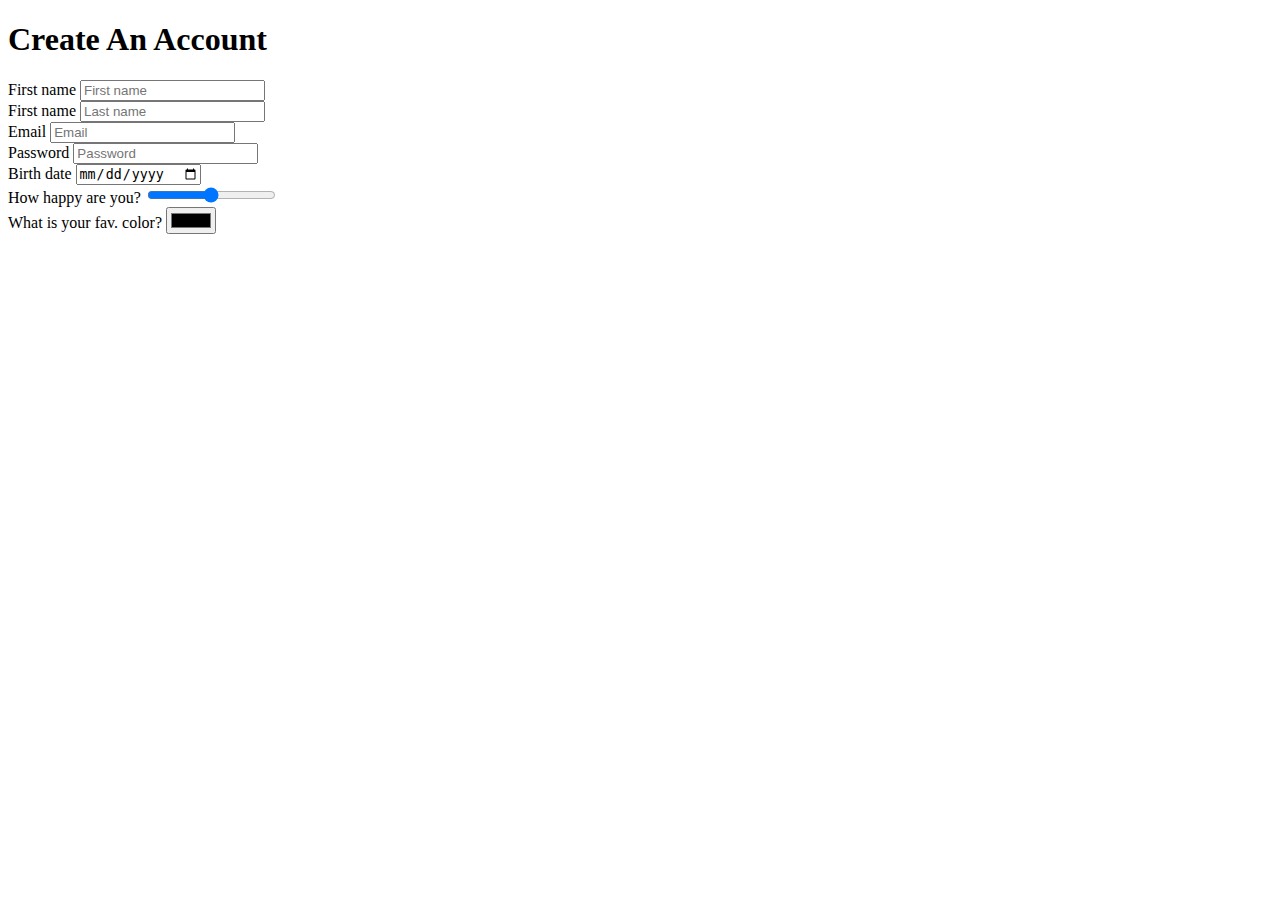
<file: ch1/index.html>
<!DOCTYPE html>
<html lang="en">

<head>
  <meta charset="UTF-8">
  <meta http-equiv="X-UA-Compatible" content="IE=edge">
  <meta name="viewport" content="width=device-width, initial-scale=1.0">
  <title>Create An Account</title>
</head>

<body>
  <header>
    <h1>Create An Account</h1>
  </header>
  <main>
    <form>
      <div>
        <label for="firstName">First name</label>
        <input id="firstName" type="text" placeholder="First name" required>
      </div>
      <div>
        <label for="lastName">First name</label>
        <input id="lastName" type="text" placeholder="Last name" required>
      </div>
      <div>
        <label for="email">Email</label>
        <input type="email" placeholder="Email" required>
      </div>
      <div>
        <label for="password">Password</label>
        <input type="password" placeholder="Password" required>
      </div>
      <div>
        <label for="birthDate">Birth date</label>
        <input type="date" required>
      </div>
      <div>
        <label for="happiness">How happy are you?</label>
        <input type="range" required>
      </div>
      <div>
        <label for="color">What is your fav. color?</label>
        <input type="color" required>
      </div>
    </form>
  </main>
</body>

</html>
</file>
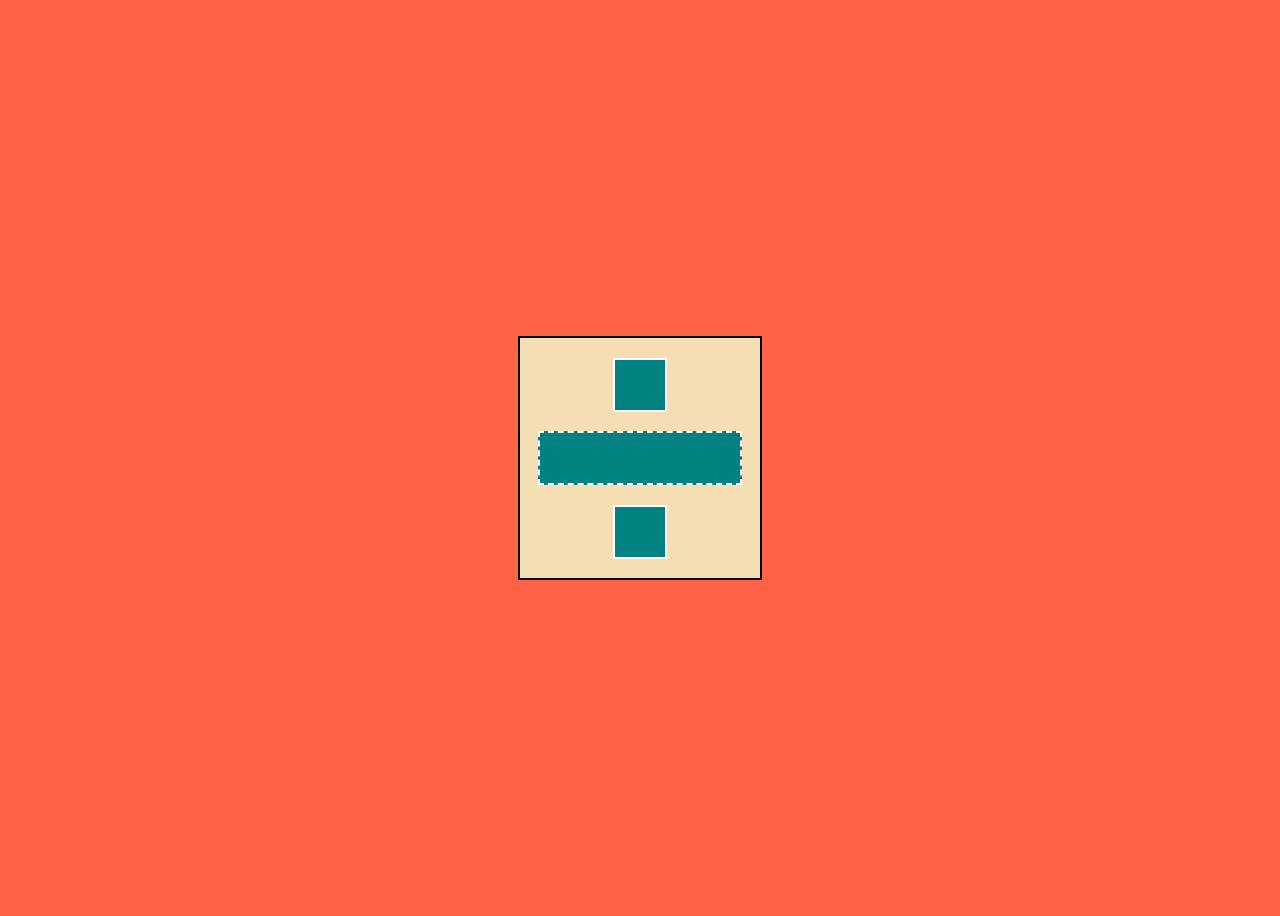
<file: ch2/index.html>
<!DOCTYPE html>
<html lang="en">

<head>
  <meta charset="UTF-8">
  <meta http-equiv="X-UA-Compatible" content="IE=edge">
  <meta name="viewport" content="width=device-width, initial-scale=1.0">
  <title>Box Model(Flexbox)</title>
  <link rel="stylesheet" href="style.css">
</head>

<body>
  <div class="parent">
    <div class="child smallchild"></div>
    <div class="child middlechild"></div>
    <div class="child smallchild"></div>
  </div>
</body>

</html>
</file>
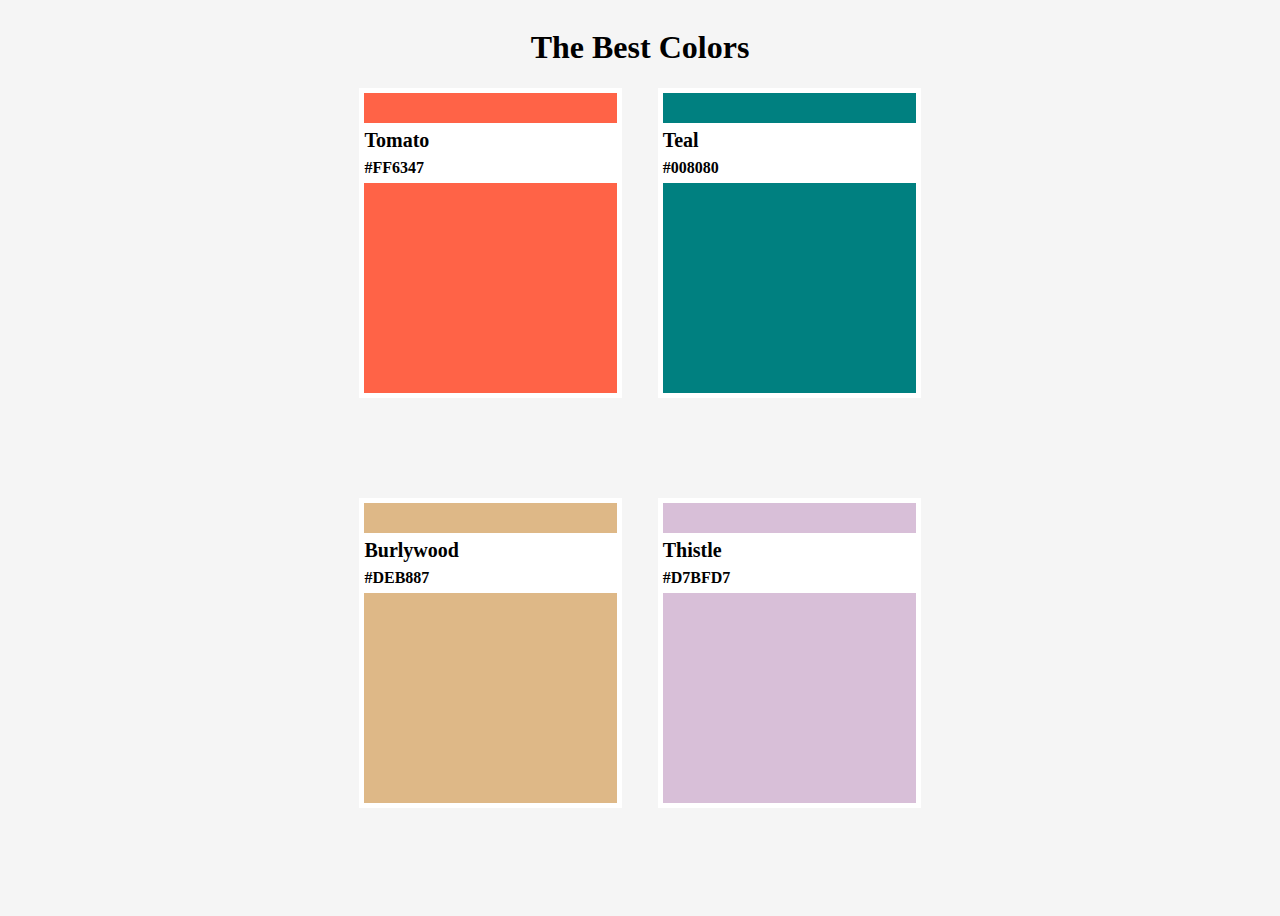
<file: ch3/index.html>
<!DOCTYPE html>
<html lang="en">

<head>
    <meta charset="UTF-8">
    <meta http-equiv="X-UA-Compatible" content="IE=edge">
    <meta name="viewport" content="width=device-width, initial-scale=1.0">
    <title>The Best Colors(layout)</title>
    <link rel="stylesheet" href="style.css">
    <link rel="icon" href="The Best Color.png">
</head>

<body>
    <h1>The Best Colors</h1>
    <section>
        <div class="box-parent tomato">
            <div class="box-text">
                <div>Tomato</div>
                <div>#FF6347</div>
            </div>
        </div>
        <div class="box-parent teal">
            <div class="box-text">
                <div>Teal</div>
                <div>#008080</div>
            </div>
        </div>
        <div class="box-parent burlywood">
            <div class="box-text">
                <div>Burlywood</div>
                <div>#DEB887</div>
            </div>
        </div>
        <div class="box-parent thistle">
            <div class="box-text">
                <div>Thistle</div>
                <div>#D7BFD7</div>
            </div>
        </div>
    </section>

</body>

</html>
</file>
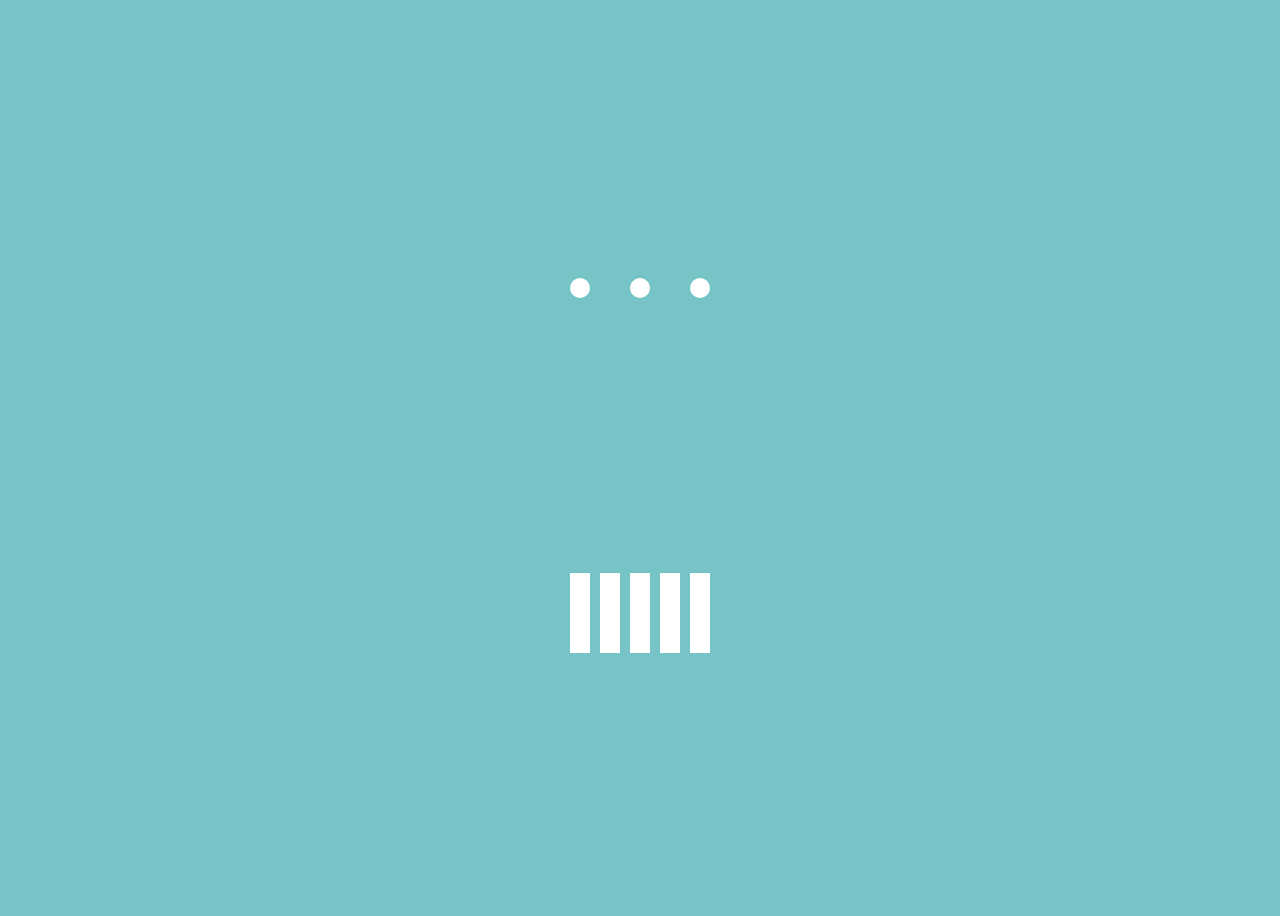
<file: ch4/index.html>
<!DOCTYPE html>
<html lang="en">

<head>
  <meta charset="UTF-8">
  <meta http-equiv="X-UA-Compatible" content="IE=edge">
  <meta name="viewport" content="width=device-width, initial-scale=1.0">
  <title>ANIMATION</title>
  <link rel="stylesheet" href="style.css">
</head>

<body>
  <div class="circle-wrap">
    <div class="circle"></div>
    <div class="circle"></div>
    <div class="circle"></div>
  </div>
  <div class="square-wrap">
    <div class="square"></div>
    <div class="square"></div>
    <div class="square"></div>
    <div class="square"></div>
    <div class="square"></div>
  </div>
</body>

</html>
</file>
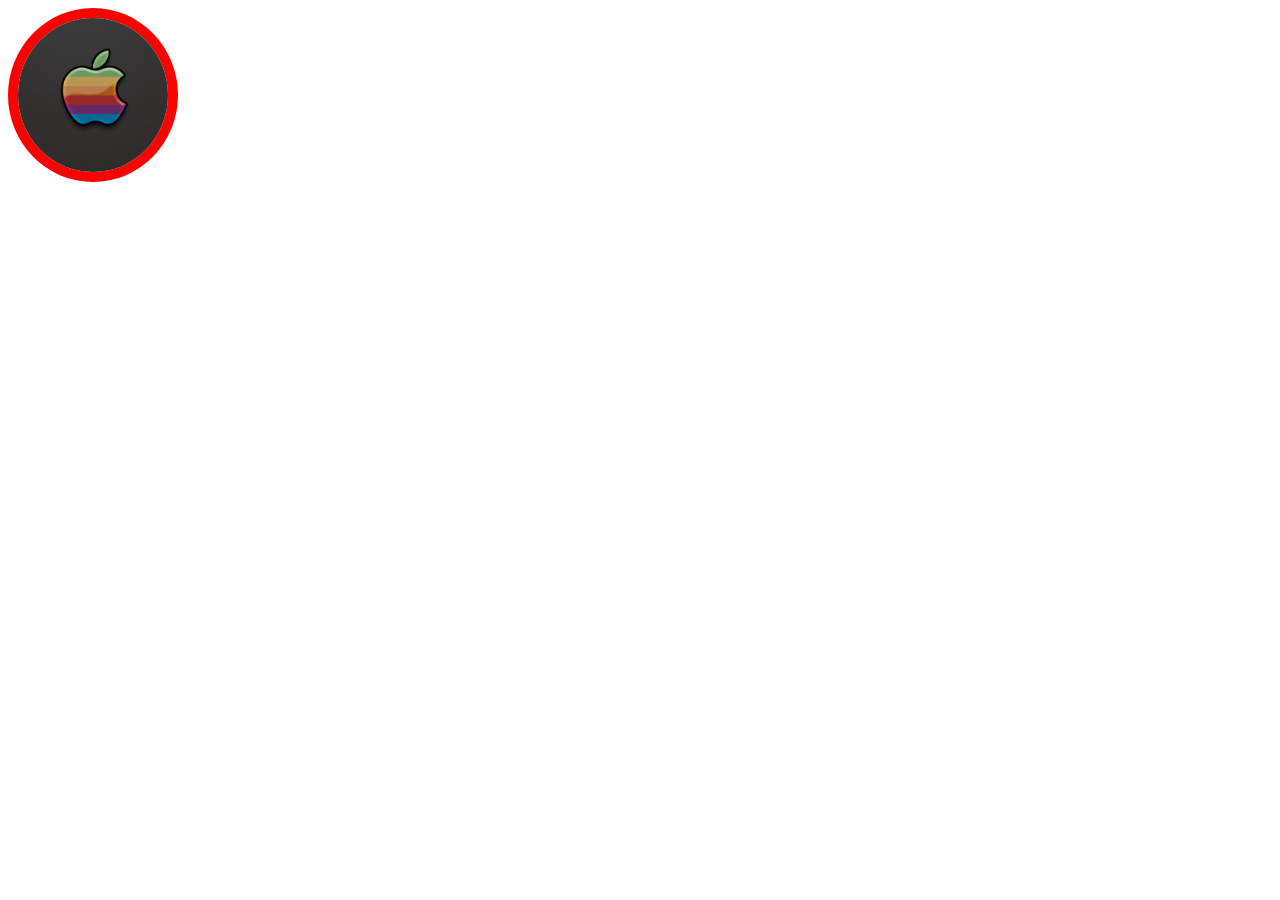
<file: advanced-css/animations/index.html>
<!DOCTYPE html>
<html lang="en">

<head>
  <meta charset="UTF-8">
  <meta http-equiv="X-UA-Compatible" content="IE=edge">
  <meta name="viewport" content="width=device-width, initial-scale=1.0">
  <title>Document</title>
  <link rel="stylesheet" href="style.css">
</head>

<body>
  <img src="apple.png" alt="rainbow apple">
</body>

</html>
</file>
<file: ch2/style.css>
body{
    background-color:#ff6347;
    height:100vh;
    display:flex;
    justify-content: center;
    align-items:center;
}

.parent{
    background-color: #f5deb3;
    width:240px;
    height:240px;
    display:flex;
    justify-content: space-evenly;
    align-items: center;
    flex-direction:column;
    border:2px solid black;
}

.child{
    background-color:#008080;
    width:50px;
    height:50px;
    border:2px solid white;
}

.middlechild{
    width:200px;
    border:2px dashed white;
}
</file>
<file: ch3/style.css>
body{
    display:flex;
    align-items:center;
    flex-direction:column;
    background: whitesmoke;
    height:100vh;
}
section{
    display:flex;
    justify-content:space-evenly;
    flex-wrap:wrap;
    height:100vh;
    width:50%;
}

.box-parent{
    position:relative;
    border:5px solid white;
    width:40%;
    height:300px;
    margin-bottom:20px;
}

.box-text{
    color:black;
    background-color:white;
    display:flex;
    flex-direction:column;
    justify-content: space-evenly;
    position:absolute;
    width:100%;
    top:30px;
    height:20%;
}

.box-text div:first-child{
    font-size:20px;
    font-weight:800;
}

.box-text div:nth-child(2){
    font-weight:700;
}
.tomato{
    background-color: tomato;
}
.teal{
    background-color:teal ;
}
.burlywood{
    background-color: burlywood;;
}
.thistle{
    background-color: thistle;
}
</file>
<file: ch4/style.css>
body{
  display:flex;
  justify-content:space-evenly;
  align-items: center;
  flex-direction:column;
  background-color:#76c4c6;
  height:100vh;
}
.circle, .square{
  background-color:white;
}
.circle-wrap, .square-wrap{
  display:flex;
  justify-content:center;
  align-items: center;
}
.circle-wrap{
  animation: turnCircles 1s ease-in-out infinite;
}
.circle{
  width:20px;
  height:20px;
  border-radius:50%;
  margin:20px;
}
.square{
  width:20px;
  height:80px;
  margin:5px;
  animation: taller 1s ease-in-out infinite;
}
@keyframes turnCircles{
  50%{
    transform: rotate(0.5turn);
  }
  100%{
    transform: rotate(0.5turn);
  }
}
@keyframes taller{
  0%{
    transform:none;
  }
  25%{
    transform:scaleY(2);
  }
  50%, 100%{
    transform:none;
  }
}
.square-wrap div:nth-child(2){
  animation-delay:0.1s;
}
.square-wrap div:nth-child(3){
  animation-delay:0.2s;
}
.square-wrap div:nth-child(4){
  animation-delay:0.3s;
}
.square-wrap div:nth-child(5){
  animation-delay: 0.4s;
}
</file>
<file: advanced-css/animations/style.css>
@keyframes animations {
  0%{
    transform:rotateY(0)
  }
  50%{
    transform: rotateY(360deg) translateY(100px);
  }
  100%{
    transform:rotateY(0) ;
  }
}

img{
  width:150px;
  border:10px solid red;
  border-radius: 50%;
  animation: animations 4s ease-in-out infinite;
}
</file>
